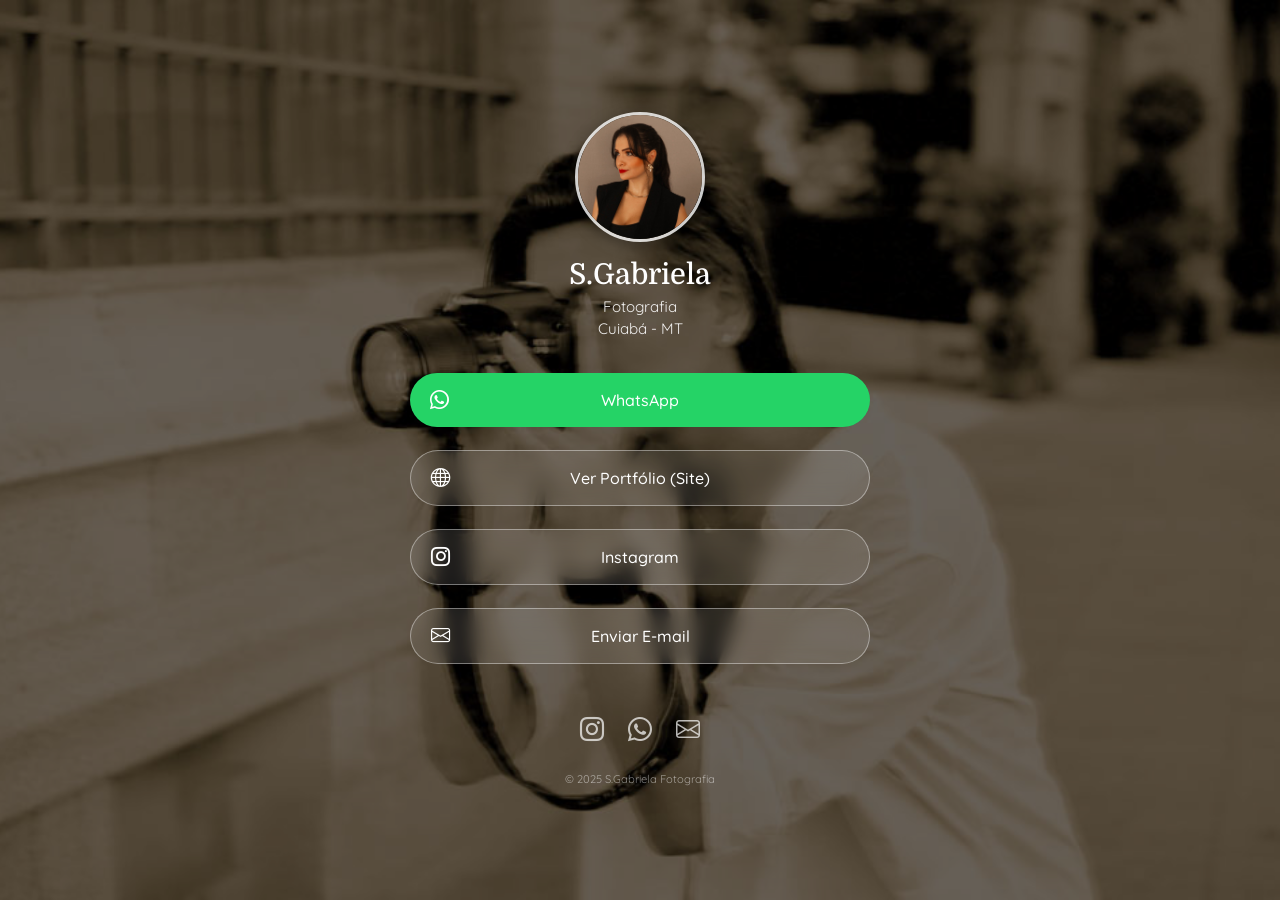
<file: links.html>
<!doctype html>
<html lang="pt-br">
  <head>
    <!-- Google Tag Manager -->
    <script>
      (function (w, d, s, l, i) {
        w[l] = w[l] || [];
        w[l].push({ "gtm.start": new Date().getTime(), event: "gtm.js" });
        var f = d.getElementsByTagName(s)[0],
          j = d.createElement(s),
          dl = l != "dataLayer" ? "&l=" + l : "";
        j.async = true;
        j.src = "https://www.googletagmanager.com/gtm.js?id=" + i + dl;
        f.parentNode.insertBefore(j, f);
      })(window, document, "script", "dataLayer", "GTM-NTQ82MDZ");
    </script>
    <!-- End Google Tag Manager -->

    <script
      async
      src="https://www.googletagmanager.com/gtag/js?id=G-JT7JMKDBM0"
    ></script>
    <script>
      window.dataLayer = window.dataLayer || [];
      function gtag() {
        dataLayer.push(arguments);
      }
      gtag("js", new Date());

      gtag("config", "G-JT7JMKDBM0");
    </script>
    <meta charset="UTF-8" />
    <meta name="viewport" content="width=device-width, initial-scale=1.0" />
    <title>Links | S.Gabriela Fotografia</title>

    <link href="assets/img/favicon.png" rel="icon" />

    <link
      href="https://cdn.jsdelivr.net/npm/bootstrap@5.3.3/dist/css/bootstrap.min.css"
      rel="stylesheet"
    />

    <link
      href="https://cdn.jsdelivr.net/npm/bootstrap-icons@1.11.3/font/bootstrap-icons.min.css"
      rel="stylesheet"
    />

    <link
      href="https://fonts.googleapis.com/css2?family=Domine:wght@400;700&family=Quicksand:wght@300;500;700&display=swap"
      rel="stylesheet"
    />

    <style>
      body {
        /* Imagem de fundo fixa cobrindo tudo */
        background: url("assets/img/hero-bg.jpg") no-repeat center center fixed;
        background-size: cover;
        min-height: 100vh;
        font-family: "Quicksand", sans-serif;
        color: white;
        display: flex;
        align-items: center;
        justify-content: center;
      }

      /* Camada escura sobre a foto para o texto aparecer */
      .overlay {
        position: fixed;
        top: 0;
        left: 0;
        width: 100%;
        height: 100%;
        background-color: rgba(0, 0, 0, 0.6); /* 60% preto */
        z-index: -1;
      }

      /* Foto de Perfil */
      .profile-img {
        width: 130px;
        height: 130px;
        object-fit: cover;
        border-radius: 50%;
        border: 3px solid rgba(255, 255, 255, 0.8);
        box-shadow: 0 4px 15px rgba(0, 0, 0, 0.3);
        margin-bottom: 1rem;
      }

      /* Títulos */
      h1 {
        font-family: "Domine", serif;
        font-size: 1.8rem;
        margin-bottom: 0.2rem;
      }

      p.bio {
        font-size: 0.95rem;
        opacity: 0.9;
        margin-bottom: 2rem;
      }

      /* Estilo dos Botões (Efeito de Vidro) */
      .btn-linktree {
        display: block;
        width: 100%;
        background: rgba(255, 255, 255, 0.1); /* Fundo transparente */
        backdrop-filter: blur(10px); /* Desfoque */
        border: 1px solid rgba(255, 255, 255, 0.4);
        color: white;
        padding: 15px;
        margin-bottom: 15px;
        border-radius: 50px; /* Borda arredondada */
        text-decoration: none;
        font-weight: 500;
        transition: all 0.3s ease;
        display: flex;
        align-items: center;
        justify-content: center;
        position: relative;
      }

      .btn-linktree i {
        position: absolute;
        left: 20px;
        font-size: 1.2rem;
      }

      .btn-linktree:hover {
        background: white;
        color: #333;
        transform: translateY(-3px); /* Leve subida ao passar o mouse */
        box-shadow: 0 5px 15px rgba(0, 0, 0, 0.3);
      }

      /* Botão Especial do Whatsapp (Destaque) */
      .btn-whatsapp {
        background: #25d366; /* Verde Whatsapp */
        border: none;
        color: white;
      }
      .btn-whatsapp:hover {
        background: #1ebc57;
        color: white;
      }

      /* Rodapé */
      .footer-socials {
        margin-top: 2rem;
      }
      .footer-socials a {
        color: rgba(255, 255, 255, 0.7);
        font-size: 1.5rem;
        margin: 0 10px;
        transition: color 0.3s;
      }
      .footer-socials a:hover {
        color: white;
      }
    </style>
  </head>
  <body>
    <!-- Google Tag Manager (noscript) -->
    <noscript
      ><iframe
        src="https://www.googletagmanager.com/ns.html?id=GTM-NTQ82MDZ"
        height="0"
        width="0"
        style="display: none; visibility: hidden"
      ></iframe
    ></noscript>
    <!-- End Google Tag Manager (noscript) -->
    <div class="overlay"></div>

    <div class="container text-center" style="max-width: 500px; padding: 20px">
      <img
        src="assets/img/profile-img.jpg"
        alt="Sara Gabriela"
        class="profile-img"
      />

      <h1>S.Gabriela</h1>
      <p class="bio">Fotografia<br />Cuiabá - MT</p>

      <div class="d-grid gap-2">
        <a
          href="https://wa.me/5541985351434"
          target="_blank"
          class="btn-linktree btn-whatsapp"
        >
          <i class="bi bi-whatsapp"></i> WhatsApp
        </a>

        <a href="https://sgabrielafotografia.github.io/" class="btn-linktree">
          <i class="bi bi-globe"></i> Ver Portfólio (Site)
        </a>

        <a
          href="https://www.instagram.com/s.gabrielafotografia/"
          target="_blank"
          class="btn-linktree"
        >
          <i class="bi bi-instagram"></i> Instagram
        </a>

        <a href="mailto:sgabriela.fotografia@gmail.com" class="btn-linktree">
          <i class="bi bi-envelope"></i> Enviar E-mail
        </a>
      </div>

      <div class="footer-socials">
        <a
          href="https://www.instagram.com/s.gabrielafotografia/"
          target="_blank"
          ><i class="bi bi-instagram"></i
        ></a>
        <a href="https://wa.me/5541985351434" target="_blank"
          ><i class="bi bi-whatsapp"></i
        ></a>
        <a href="mailto:sgabriela.fotografia@gmail.com"
          ><i class="bi bi-envelope"></i
        ></a>
      </div>

      <div class="mt-4" style="font-size: 0.7rem; opacity: 0.5">
        &copy; 2025 S.Gabriela Fotografia
      </div>
    </div>

    <script src="https://cdn.jsdelivr.net/npm/bootstrap@5.3.3/dist/js/bootstrap.bundle.min.js"></script>
  </body>
</html>
</file>
